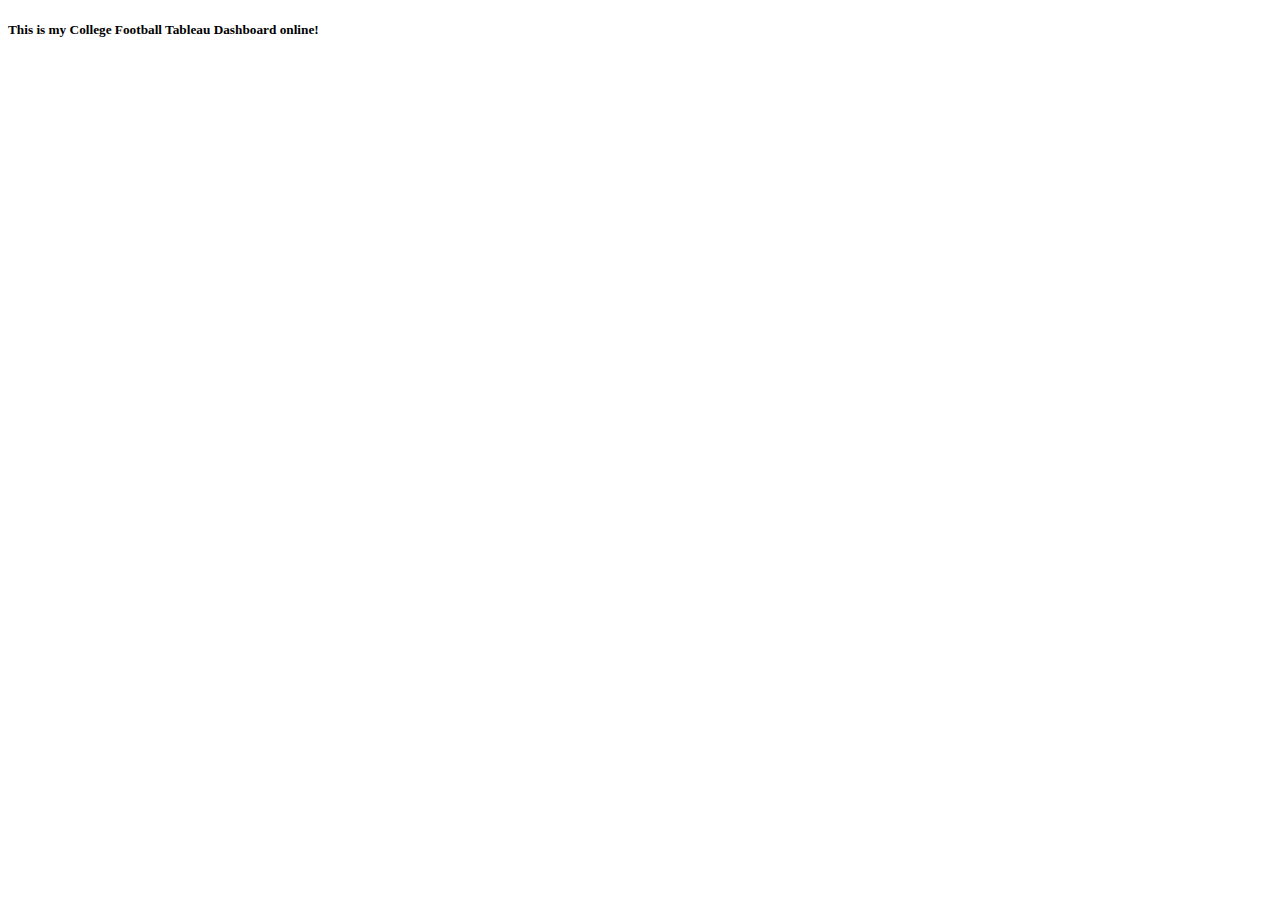
<file: tab.html>
<!DOCTYPE html>

<html> 
    <head>
        <title>Tableau Dashboard</title>
    </head>
   
    <body>
        <h5>This is my College Football Tableau Dashboard online!</h5>
         <div class='tableauPlaceholder' id='viz1765241595860' style='position: relative'>
         <noscript><a href='#'><img alt='College Football Map ' src='https:&#47;&#47;public.tableau.com&#47;static&#47;images&#47;Co&#47;CollegeFootballFollowerMap&#47;CollegeFootballMap&#47;1_rss.png' style='border: none' /></a></noscript>
            <object class='tableauViz'  style='display:none;'>
                <param name='host_url' value='https%3A%2F%2Fpublic.tableau.com%2F' />                     <param name='embed_code_version' value='3' /> 
                <param name='path' value='views&#47;CollegeFootballFollowerMap&#47;CollegeFootballMap?:language=en-US&amp;:embed=true&amp;:sid=&amp;:redirect=auth' /> 
                <param name='toolbar' value='yes' />
                <param name='static_image' value='https:&#47;&#47;public.tableau.com&#47;static&#47;images&#47;Co&#47;CollegeFootballFollowerMap&#47;CollegeFootballMap&#47;1.png' /> 
                <param name='animate_transition' value='yes' />
                <param name='display_static_image' value='yes' />                    
                <param name='display_spinner' value='yes' />
                <param name='display_overlay' value='yes' />
                <param name='display_count' value='yes' />
                <param name='language' value='en-US' />
             </object>
        </div>                
        
        <script type='text/javascript'>
            var divElement = document.getElementById('viz1765241595860');
            var vizElement = divElement.getElementsByTagName('object')[0];
            if ( divElement.offsetWidth > 800 ) { vizElement.style.width='100%';vizElement.style.height=(divElement.offsetWidth*0.75)+'px';} 
            else if ( divElement.offsetWidth > 500 ) { vizElement.style.width='100%';vizElement.style.height=(divElement.offsetWidth*0.75)+'px';} 
            else { vizElement.style.width='100%';vizElement.style.height=(divElement.offsetWidth*1.77)+'px';}
            var scriptElement = document.createElement('script'); 
            scriptElement.src = 'https://public.tableau.com/javascripts/api/viz_v1.js';
            vizElement.parentNode.insertBefore(scriptElement, vizElement);
        </script>

    </body>
</html>
</file>
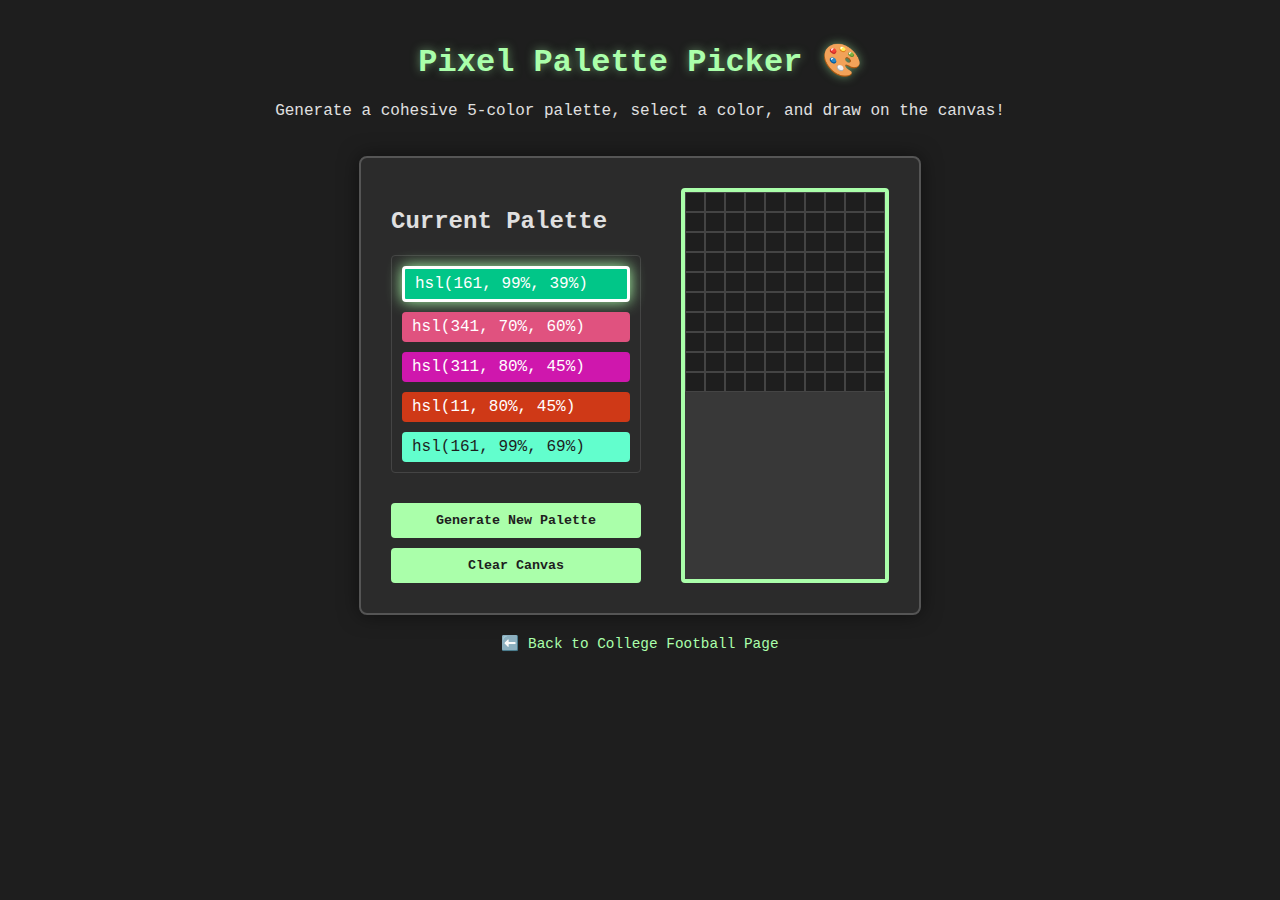
<file: Scratchflie.html/pixel_palette_picker.html>
<!DOCTYPE html>
<html lang="en">
<head>
    <meta charset="UTF-8">
    <meta name="viewport" content="width=device-width, initial-scale=1.0">
    <title>Pixel Palette Picker</title>
    <style>
        
        :root {
            --pixel-size: 20px;
            --canvas-width: 10;
            --canvas-height: 10;
        }

        body {
            font-family: 'Courier New', monospace; 
            background-color: #1e1e1e; 
            color: #e0e0e0;
            display: flex;
            flex-direction: column;
            align-items: center;
            padding: 20px;
            margin: 0;
        }

        h1 {
            color: #aaffaa; 
            text-shadow: 0 0 10px rgba(170, 255, 170, 0.5);
            margin-bottom: 5px;
        }

        .container {
            display: flex;
            gap: 40px;
            margin-top: 20px;
            padding: 30px;
            background-color: #2b2b2b;
            border: 2px solid #555;
            border-radius: 8px;
            box-shadow: 0 0 20px rgba(0, 0, 0, 0.5);
        }

    
        .palette-controls {
            flex-shrink: 0;
            width: 250px;
        }

        #palette-display {
            display: flex;
            flex-direction: column;
            gap: 10px;
            margin-bottom: 20px;
            border: 1px solid #444;
            padding: 10px;
            border-radius: 4px;
        }

        .color-swatch {
            height: 30px;
            border-radius: 4px;
            display: flex;
            align-items: center;
            padding-left: 10px;
            cursor: pointer; 
            transition: transform 0.1s;
        }

        .color-swatch:hover {
            transform: scale(1.02);
            box-shadow: 0 0 8px rgba(255, 255, 255, 0.2);
        }
        
     
        .color-swatch.selected {
            border: 3px solid white;
            box-shadow: 0 0 15px #aaffaa;
        }

        button {
            background-color: #aaffaa;
            color: #1e1e1e;
            border: none;
            padding: 10px 15px;
            cursor: pointer;
            font-family: 'Courier New', monospace;
            font-weight: bold;
            border-radius: 4px;
            transition: background-color 0.2s, transform 0.1s;
            width: 100%;
            margin-top: 10px;
        }

        button:hover {
            background-color: #88ee88;
            transform: translateY(-1px);
        }

        
        .canvas-container {
            background-color: #383838;
            border: 4px solid #aaffaa; 
            border-radius: 4px;
            display: grid;
            grid-template-columns: repeat(var(--canvas-width), var(--pixel-size));
            grid-template-rows: repeat(var(--canvas-height), var(--pixel-size));
        }

        .pixel {
            width: var(--pixel-size);
            height: var(--pixel-size);
            background-color: #1e1e1e; 
            border: 1px solid #444;
            box-sizing: border-box;
            cursor: crosshair;
        }
        
        .footer-nav {
            margin-top: 20px;
            font-size: 0.9em;
        }
        .footer-nav a {
            color: #aaffaa;
            text-decoration: none;
        }
        .footer-nav a:hover {
            text-decoration: underline;
        }

    </style>
</head>
<body>

    <a id="top"></a>
    <h1>Pixel Palette Picker 🎨</h1>
    <p>Generate a cohesive 5-color palette, select a color, and draw on the canvas!</p>

    <div class="container">
        <div class="palette-controls">
            <h2>Current Palette</h2>
            <div id="palette-display">
                </div>
            
            <button id="generate-palette-btn">Generate New Palette</button>
            <button id="clear-canvas-btn">Clear Canvas</button>
        </div>

        <div id="pixel-canvas" class="canvas-container">
            </div>
    </div>

    <div class="footer-nav">
        <a href="college_football.html">⬅️ Back to College Football Page</a>
    </div>

    <script>
      
        
        const paletteDisplay = document.getElementById('palette-display');
        const generateBtn = document.getElementById('generate-palette-btn');
        const clearBtn = document.getElementById('clear-canvas-btn');
        const pixelCanvas = document.getElementById('pixel-canvas');
        
        let currentPalette = [];
        let selectedColor = '#1e1e1e'; 
        let isDrawing = false;
        function getRandomPrimaryColor() {
            const h = Math.floor(Math.random() * 360); 
            const s = Math.floor(Math.random() * 30) + 70;
            const l = Math.floor(Math.random() * 20) + 30; 
            return { h, s, l };
        }

        function hslToString({ h, s, l }) {
            return `hsl(${h}, ${s}%, ${l}%)`;
        }

        function generatePalette() {
            const primary = getRandomPrimaryColor();
            const p_h = primary.h;
            const h2 = (p_h + 180) % 360; 
            const h3 = (p_h + 150) % 360; 
            const h4 = (p_h + 210) % 360; 
            const accent = { 
                h: p_h, 
                s: primary.s, 
                l: (primary.l + 30) % 100 
            };

            currentPalette = [
                hslToString(primary),
                hslToString({ h: h2, s: 70, l: 60 }),
                hslToString({ h: h3, s: 80, l: 45 }),
                hslToString({ h: h4, s: 80, l: 45 }),
                hslToString(accent)
            ];
            
            renderPalette();
        }

        function renderPalette() {
            paletteDisplay.innerHTML = ''; 
            currentPalette.forEach(color => {
                const swatch = document.createElement('div');
                swatch.className = 'color-swatch';
                swatch.style.backgroundColor = color;
                swatch.style.color = getContrastColor(color);
                swatch.textContent = color;
                swatch.dataset.color = color;
                
                swatch.addEventListener('click', () => selectColor(color, swatch));
                
                paletteDisplay.appendChild(swatch);
            });
            selectColor(currentPalette[0], paletteDisplay.firstChild);
        }

        function selectColor(color, swatchElement) {
            selectedColor = color;
            document.querySelectorAll('.color-swatch').forEach(s => {
                s.classList.remove('selected');
            });
            if (swatchElement) {
                swatchElement.classList.add('selected');
            }
        }
        
        function getContrastColor(hsl) {
            const lMatch = hsl.match(/, (\d+)%\)/);
            if (lMatch) {
                const lightness = parseInt(lMatch[1]);
                return lightness > 60 ? '#1e1e1e' : '#ffffff'; dark
            }
            return '#ffffff';
        }

        function initCanvas() {
            const width = parseInt(getComputedStyle(document.documentElement).getPropertyValue('--canvas-width'));
            const height = parseInt(getComputedStyle(document.documentElement).getPropertyValue('--canvas-height'));

            for (let i = 0; i < width * height; i++) {
                const pixel = document.createElement('div');
                pixel.className = 'pixel';
                pixelCanvas.appendChild(pixel);
            }

            pixelCanvas.addEventListener('mousedown', startDrawing);
            pixelCanvas.addEventListener('mouseup', stopDrawing);
            pixelCanvas.addEventListener('mouseleave', stopDrawing);
            pixelCanvas.addEventListener('mouseover', draw);
        }

        function startDrawing(e) {
            if (e.target.classList.contains('pixel')) {
                isDrawing = true;
                e.target.style.backgroundColor = selectedColor;
                e.preventDefault(); 
            }
        }

        function stopDrawing() {
            isDrawing = false;
        }

        function draw(e) {
            if (isDrawing && e.target.classList.contains('pixel')) {
                if (e.buttons === 1) { 
                    e.target.style.backgroundColor = selectedColor;
                }
            }
        }

        function clearCanvas() {
            document.querySelectorAll('.pixel').forEach(pixel => {
                pixel.style.backgroundColor = '#1e1e1e'; 
            });
        }

        generateBtn.addEventListener('click', generatePalette);
        clearBtn.addEventListener('click', clearCanvas);
        initCanvas();
        generatePalette();

    </script>
</body>
</html>
</file>
